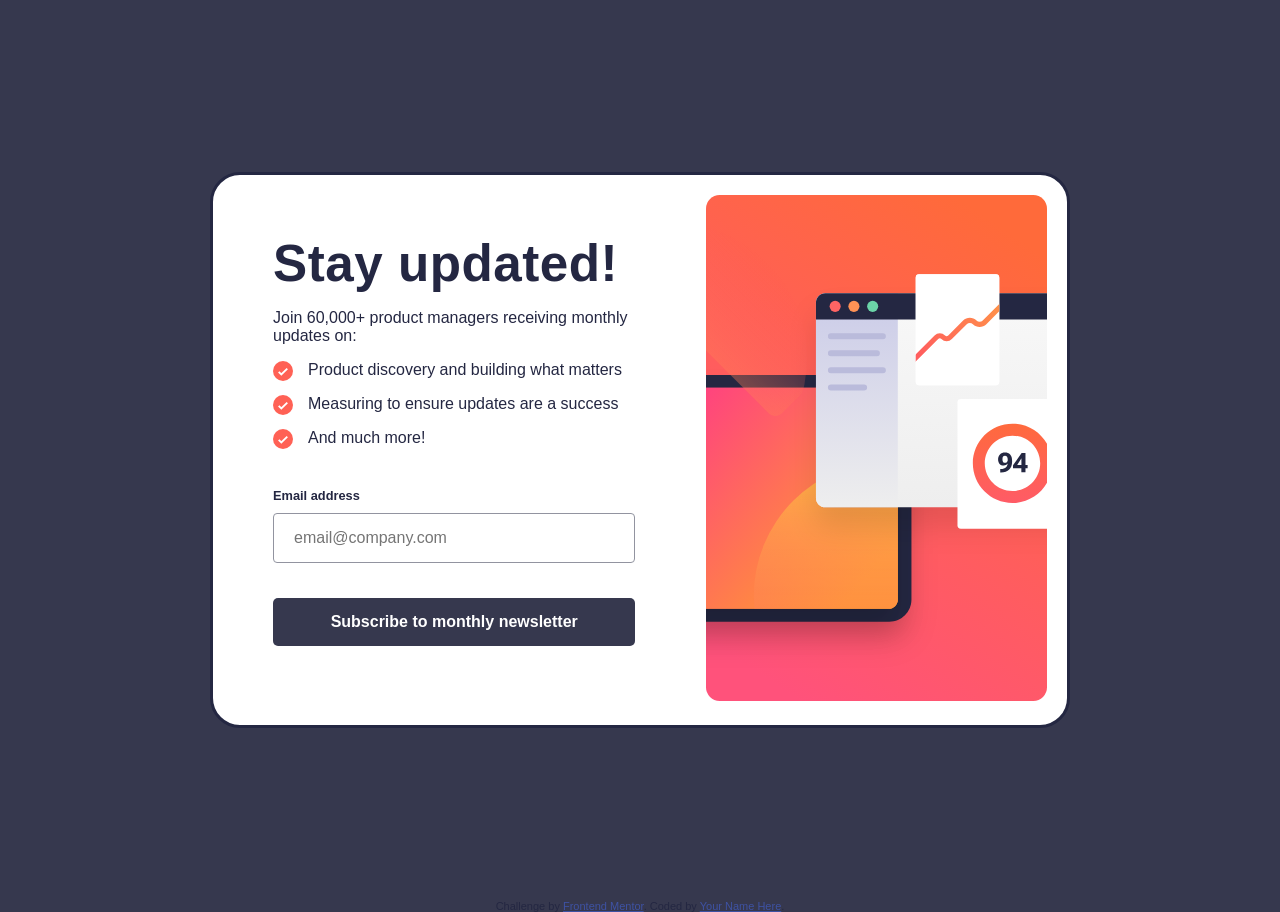
<file: index.html>
<!DOCTYPE html>
<html lang="en">
<head>
  <meta charset="UTF-8">
  <meta name="viewport" content="width=device-width, initial-scale=1.0"> <!-- displays site properly based on user's device -->

  <link rel="icon" type="image/png" sizes="32x32" href="./assets/images/favicon-32x32.png">
  <link rel="stylesheet" href="./style.css">
  <script defer src="./main.js"></script>  <title>Frontend Mentor | Newsletter sign-up form with success message</title>

  <!-- Feel free to remove these styles or customise in your own stylesheet 👍 -->
  <style>
    .attribution { font-size: 11px; text-align: center; }
    .attribution a { color: hsl(228, 45%, 44%); }
  </style>
</head>
<body>
<main>
  <div id="wrapper">
    <div id="success-card">
      <div id="success-content">
        <div id="success-container">
        <img src="./assets/images/icon-success.svg" alt="success tick">
        <h1>
          Thanks for subscribing!</h1>
          <p>A confirmation email has been sent to <span id="valid-mail">ash@loremcompany.com.</span> Please open it and click the button inside to confirm your subscription. </p>
        </div>
        <button id="dismiss"> Dismiss message</button>
      </div>
    </div>
  <div id="main-card">
    <div id="img-container">
      <img src="./assets/images/illustration-sign-up-mobile.svg" alt="mobile graphic" id="mobile-graphic">
      <img src="./assets/images/illustration-sign-up-desktop.svg" alt="desktop graphic" id="desktop-graphic">
    </div>

    <div id="card-content">
      <div id="text-container">
        <h2>Stay updated!</h1>
        <p>Join 60,000+ product managers receiving monthly updates on:
        </p>
        <div class="tick-list" >
          <div class="list-item">
            <img src="./assets/images/icon-list.svg" alt="tick">
            <p>Product discovery and building what matters</p>
          </div>
          <div class="list-item">
            <img src="./assets/images/icon-list.svg" alt="tick">
            <p>Measuring to ensure updates are a success</p>
          </div>
          <div class="list-item">
            <img src="./assets/images/icon-list.svg" alt="tick">
            <p>And much more!</p>
          </div>
            
        
        <form class="form" id="form">
          <div class="form-control">
            <label>Email address</label>
            <input type="email" placeholder="email@company.com" id="email">
            <small style="font-weight: 700;">Error message</small>
          </div>
          <button id="submit">Subscribe to monthly newsletter</button>
        </form>
      </div>
    </div>
    
  </div>
  


  </div>
</div>
</main>

  <div class="attribution">
    Challenge by <a href="https://www.frontendmentor.io?ref=challenge" target="_blank">Frontend Mentor</a>. 
    Coded by <a href="#">Your Name Here</a>.
  </div>
</body>
</html>
</file>
<file: style.css>
body {
    color: hsl(234, 29%, 20%);
    font-family: 'Roboto', sans-serif;
    font-weight: 500;
    margin: 0;
    background-color: white;

}

*, *:before, *:after {
    box-sizing: border-box;
}

#wrapper {
    display: flex;
    flex-direction: column;
    align-items: center;
    height: 100vh;
    
}

#success-card {
    display: none;
    background-color: white;
    align-items: center;
    width: 100dvw;
    height: 100dvh;
    padding: 30px;
}

#success-content {
    height: 100%;
    display: flex;
    flex-direction: column;
    justify-content: space-between;
}

#success-container {
    padding-top: 90px;
}

#success-container img {
    height: 60px;
}

#success-container span{
    font-weight: 700;
}


#main-card {
    background-color: white;
    display: inherit;
    flex-direction: column;
    align-items: center;
    width: 100dvw;
    min-height: fit-content;
    padding-bottom: 40px;
}

#img-container {
    
    width: 100%;
    height: fit-content;
}

#mobile-graphic{
    object-fit: cover;
    width: 100%;
}

#desktop-graphic {
    display: none;
}

#card-content {
    width: 90%;
}


h2 {
    font-family: inherit;
    font-size: 2.2em;
    font-weight: 700;
    letter-spacing: 0.01em;
}

.tick-list {
    display: flex;
    flex-direction: column;
}

.list-item {
    display: inherit;
    flex-direction: row;
    align-items: flex-start;
}

.list-item img {
    height: 20px;
    margin-right: 15px;
}

.list-item p {
    margin-top: 0;
    
}

.form {
    margin-top: 25px;
}
.form-control {
    display: flex;
    flex-direction: column;
}

.form-control label {
    display: inline-block;
    margin-bottom: 10px;
    font-size: 0.8em;
    font-weight: 700;
}

.form-control input{
    border: 1px solid  hsl(231, 7%, 60%);
	border-radius: 4px;
	display: block;
    padding: 15px 20px;
    font-size: 1em;
    margin-bottom: 20px;
}

.form-control small{
    visibility: hidden;
    position: relative;
    bottom: 95px;
    left: 450px;
  }
  
  .form-control.error small {
    visibility: visible;
    color: #e74c3c;
  }

  .form-control.error input{
    border-color: #e74c3c;
    background-color: rgba(255,98,80,0.3);
    color: #e74c3c;
  }

button{
    background-color: hsl(235, 18%, 26%);
    color: white;
    border:  hsl(235, 18%, 26%);
    border-radius: 5px;
    padding: 15px 10px;
    width: 100%;
    font-size: 16px;
    font-weight: 700;
    margin-bottom: 20px;
}

button:hover {
    cursor: pointer;
    background: rgb(255,87,140);
    background: linear-gradient(90deg, rgba(255,87,140,1) 27%, rgba(255,98,80,1) 56%);  
    box-shadow: 0px 30px 55px -15px rgba(255,98,80,0.3);
}

@media only screen and (min-width: 768px) {

    body {
        background-color:  hsl(235, 18%, 26%);
    }

    #wrapper {
        display: flex;
        flex-direction: column;
        justify-content: center;
        align-items: center;
        height: 100vh;
        
    }



    #success-card {
        display: none;
        width: 400px;
        height: 420px;
        border-radius: 30px;
        padding: 50px;
        overflow: hidden;
    }

    #success-container {
        padding: 0;
    }

    #success-container p {
        font-size: 0.8em;
        margin: initial;
        line-height: 1.5em;
        margin-bottom: 30px;
    }

    #success-container img {
        height: 50px;
        margin-bottom: 10px;
    }
    
    #success-content button {
        font-size: 0.8em;
    }

    h1 {
        font-size: 2.75em;
        font-weight: 700;
        letter-spacing: -1px;
        margin: 10px 0;
        
    }
    
    

    #main-card {
        border: solid;
        flex-direction: row-reverse;
        max-height: fit-content;
        max-width: 860px;
        width: initial;
        padding: 20px;
        margin: 40px;
        border-radius: 30px;
        overflow: hidden;
    }

    #img-container{
        border: 2px  red;
        height: fit-content;
        width: fit-content;
        
    }

    #mobile-graphic {
        display: none;
        
    }

    #desktop-graphic {
        display: initial;
        object-fit: cover;
        max-height: 506px;
        

    }

    #card-content {
        padding: 0 30px 0 40px;
    }

    .form {
        width: 90%;
    }

    

    .form-control small{
        position: relative;
        bottom: 95px;
        left: 210px;
      }

    h2 {
        font-size: 3.2em;
        font-weight: 700;
        margin: 0;
    }

    p{
        font-size: 1em;
    }
}
</file>
